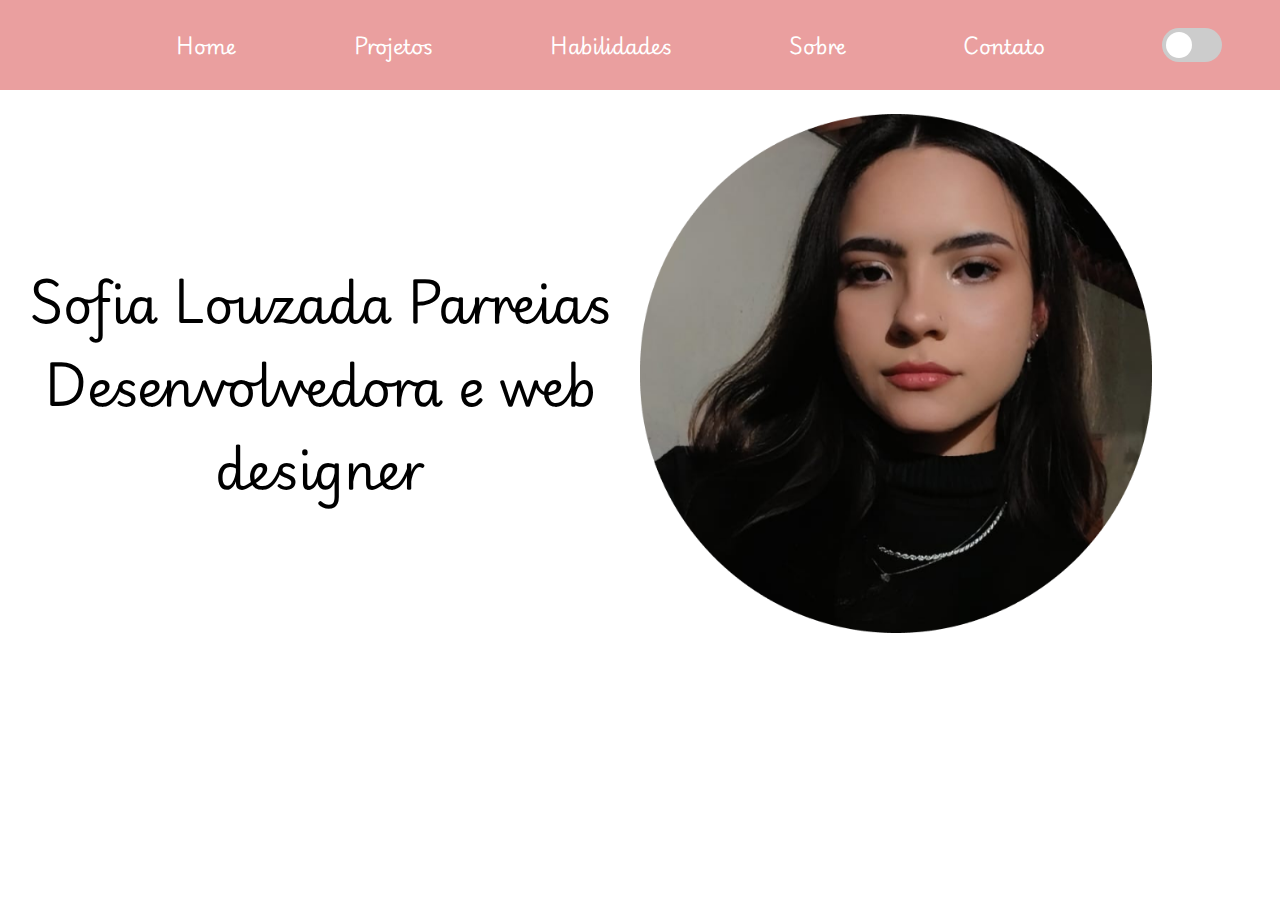
<file: index.html>
<!DOCTYPE html>
<html lang="en">

<head>
    <meta charset="UTF-8">
    <meta name="viewport" content="width=device-width, initial-scale=1.0">
    <title>Portfolio</title>
    <link rel="stylesheet" href="style.css">
    <link rel="preconnect" href="https://fonts.googleapis.com">
    <link rel="preconnect" href="https://fonts.gstatic.com" crossorigin>
    <link href="https://fonts.googleapis.com/css2?family=Playwrite+GB+S:ital,wght@0,100..400;1,100..400&display=swap"
        rel="stylesheet">
</head>

<body class="">
    <header id="comp">
        <div></div>
        <div><a href="index.html">Home</a></div>
        <div><a href="projetos.html">Projetos</a></div>
        <div><a href="habilidades.html">Habilidades</a></div>
        <div><a href="sobre.html">Sobre</a></div>
        <div><a href="contato.html">Contato</a></div>
        <label class="switch">
            <input type="checkbox">
            <span class="slider round" id="muda"></span>
        </label>
    </header>
    <header id="mobile">
        <div class="dropdown">
            <svg xmlns="http://www.w3.org/2000/svg" height="32" width="28" viewBox="0 0 448 512"
                onclick="menususpenso()" class="dropbtn">
                <path fill="#ffffff"
                    d="M0 96C0 78.3 14.3 64 32 64l384 0c17.7 0 32 14.3 32 32s-14.3 32-32 32L32 128C14.3 128 0 113.7 0 96zM0 256c0-17.7 14.3-32 32-32l384 0c17.7 0 32 14.3 32 32s-14.3 32-32 32L32 288c-17.7 0-32-14.3-32-32zM448 416c0 17.7-14.3 32-32 32L32 448c-17.7 0-32-14.3-32-32s14.3-32 32-32l384 0c17.7 0 32 14.3 32 32z" />
            </svg>
            <div id="myDropdown" class="dropdown-content">
                <a href="index.html">Home</a>
                <a href="projetos.html">Projetos</a>
                <a href="habilidades.html">Habilidades</a>
                <a href="sobre.html">Sobre</a>
                <a href="contato.html">Contato</a>
            </div>

        </div>
        <label class="switch">
            <input type="checkbox">
            <span class="slider round" id="muda2"></span>
        </label>
        
    </header>
    <div id="meio">
        <div>Sofia Louzada Parreias<br>Desenvolvedora e web designer</div>
        <div class="imagem"><img src="sofiafoto.png"></div>
    </div>
    <div id="meio2">
        <h1>Sofia Louzada Parreias</h1>
        <div id="barra"></div>
        <h3 id="dev">Desenvolvedora e web designer</h3>
        <div id="sobrecontato">SOBRE/CONTATO</div>
        <div class="imagem"><img src="sofiafoto.png"></div>
    </div>
    <script src="script.js"></script>
</body>

</html>
</file>
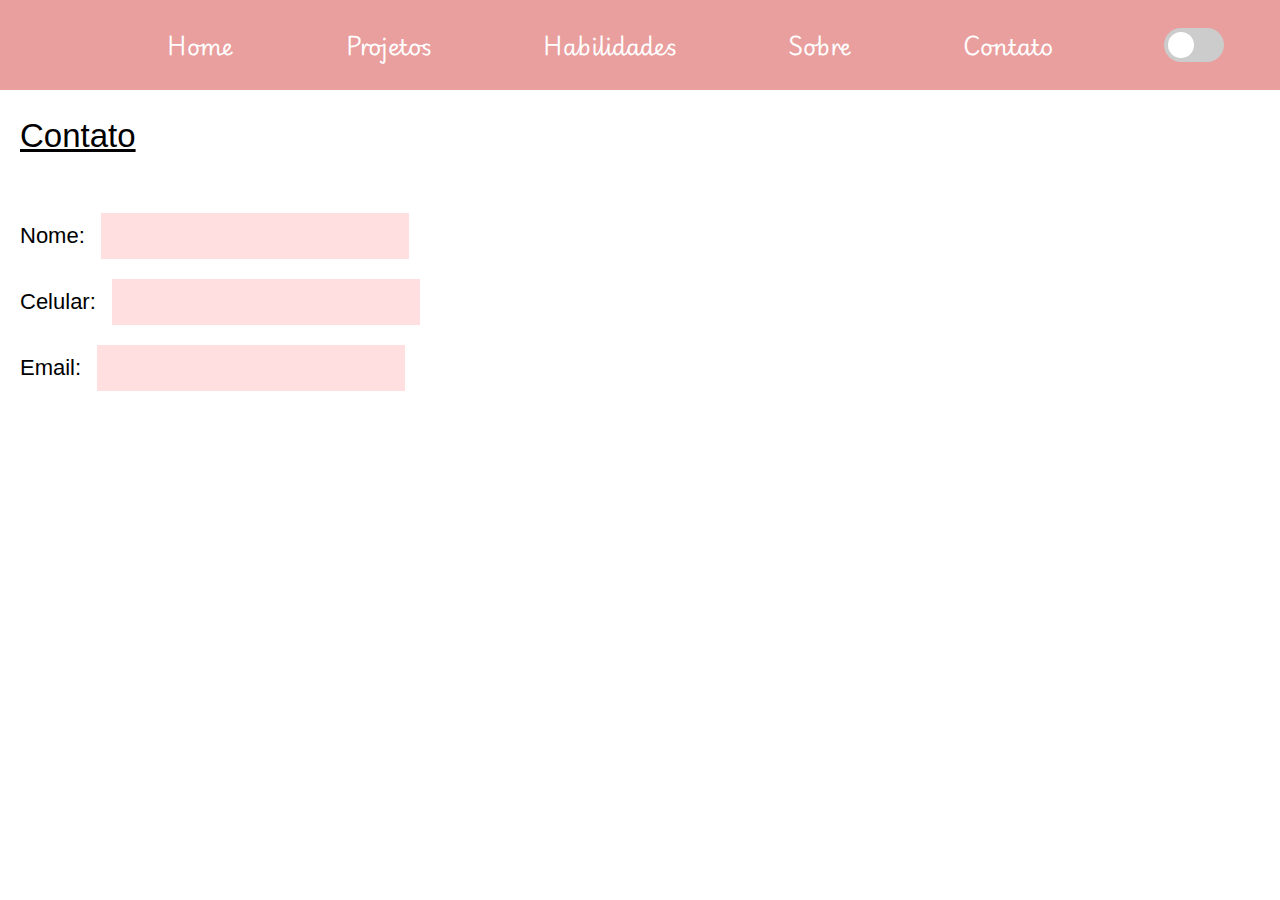
<file: contato.html>
<!DOCTYPE html>
<html lang="en">

<head>
    <meta charset="UTF-8">
    <meta name="viewport" content="width=device-width, initial-scale=1.0">
    <title>Portfolio</title>
    <link rel="stylesheet" href="style.css">
    <link rel="stylesheet" href="contato.css">
    <link rel="preconnect" href="https://fonts.googleapis.com">
    <link rel="preconnect" href="https://fonts.gstatic.com" crossorigin>
    <link href="https://fonts.googleapis.com/css2?family=Playwrite+GB+S:ital,wght@0,100..400;1,100..400&display=swap"
        rel="stylesheet">
</head>

<body class="">
    <header id="comp">
        <div></div>
        <div><a href="index.html">Home</a></div>
        <div><a href="projetos.html">Projetos</a></div>
        <div><a href="habilidades.html">Habilidades</a></div>
        <div><a href="sobre.html">Sobre</a></div>
        <div><a href="contato.html">Contato</a></div>
        <label class="switch">
            <input type="checkbox">
            <span class="slider round" id="muda"></span>
        </label>
    </header>
    <header id="mobile">
        <div class="dropdown">
            <svg xmlns="http://www.w3.org/2000/svg" height="32" width="28" viewBox="0 0 448 512"
                onclick="menususpenso()" class="dropbtn">
                <path fill="#ffffff"
                    d="M0 96C0 78.3 14.3 64 32 64l384 0c17.7 0 32 14.3 32 32s-14.3 32-32 32L32 128C14.3 128 0 113.7 0 96zM0 256c0-17.7 14.3-32 32-32l384 0c17.7 0 32 14.3 32 32s-14.3 32-32 32L32 288c-17.7 0-32-14.3-32-32zM448 416c0 17.7-14.3 32-32 32L32 448c-17.7 0-32-14.3-32-32s14.3-32 32-32l384 0c17.7 0 32 14.3 32 32z" />
            </svg>
            <div id="myDropdown" class="dropdown-content">
                <a href="index.html">Home</a>
                <a href="projetos.html">Projetos</a>
                <a href="habilidades.html">Habilidades</a>
                <a href="sobre.html">Sobre</a>
                <a href="contato.html">Contato</a>
            </div>

        </div>
        <label class="switch">
            <input type="checkbox">
            <span class="slider round" id="muda2"></span>
        </label>
    </header>
    <div id="meio5">
        <h2 id="titulo">Contato</h2>
        <div>
            <form>
                <div>Nome: <input type="text"></div>
                <div>Celular: <input type="text"></div>
                <div>Email: <input type="text"></div>
            </form>
        </div>
    </div>
    <script src="script.js"></script>
</body>

</html>
</file>
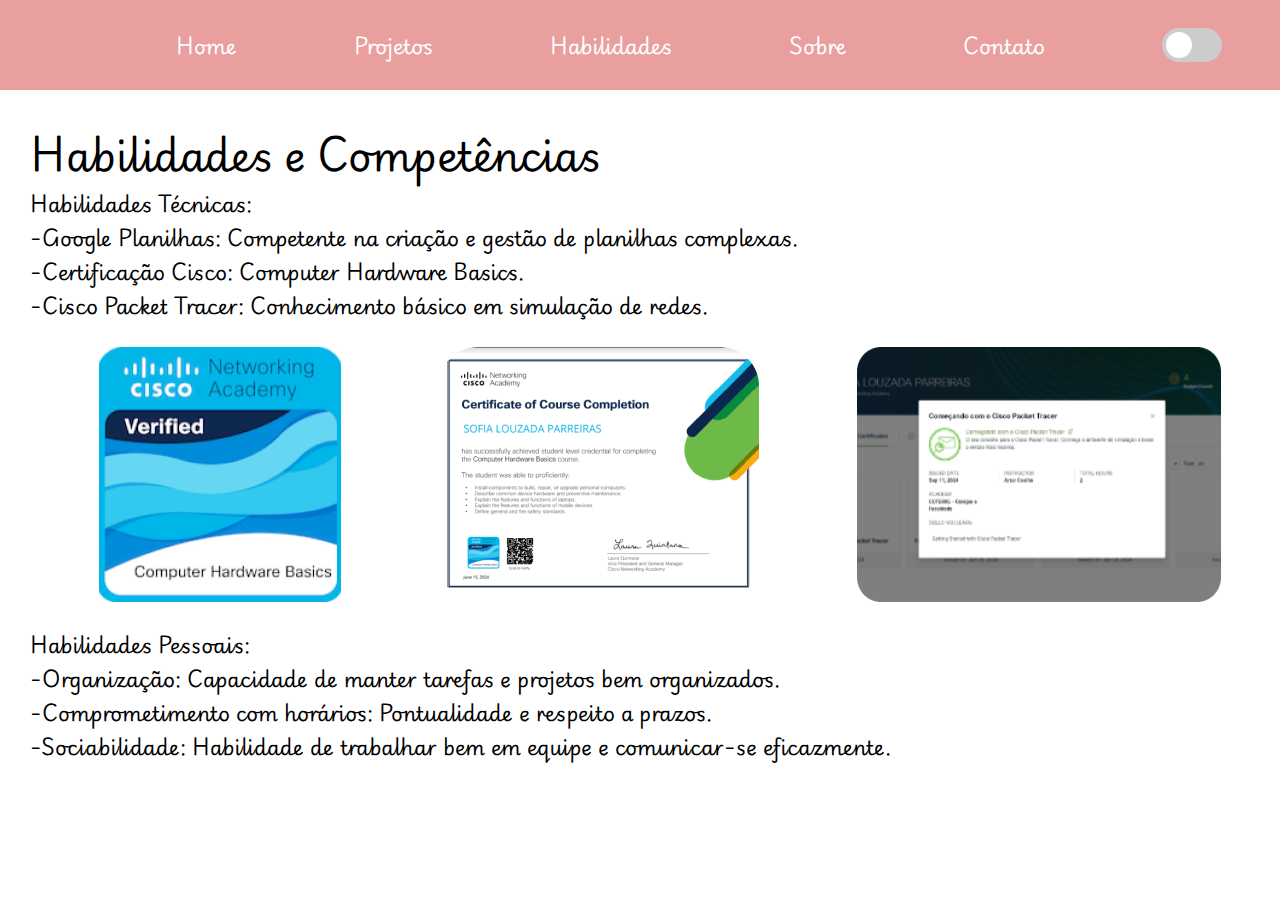
<file: habilidades.html>
<!DOCTYPE html>
<html lang="en">

<head>
    <meta charset="UTF-8">
    <meta name="viewport" content="width=device-width, initial-scale=1.0">
    <title>Portfolio</title>
    <link rel="stylesheet" href="habilidades.css">
    <link rel="stylesheet" href="style.css">
    <link rel="preconnect" href="https://fonts.googleapis.com">
    <link rel="preconnect" href="https://fonts.gstatic.com" crossorigin>
    <link href="https://fonts.googleapis.com/css2?family=Playwrite+GB+S:ital,wght@0,100..400;1,100..400&display=swap"
        rel="stylesheet">
</head>

<body>
    <header id="comp">
        <div></div>
        <div><a href="index.html">Home</a></div>
        <div><a href="projetos.html">Projetos</a></div>
        <div><a href="habilidades.html">Habilidades</a></div>
        <div><a href="sobre.html">Sobre</a></div>
        <div><a href="contato.html">Contato</a></div>
        <label class="switch">
            <input type="checkbox">
            <span class="slider round" id="muda"></span>
        </label>
    </header>
    <header id="mobile">
        <div class="dropdown">
            <svg xmlns="http://www.w3.org/2000/svg" height="32" width="28" viewBox="0 0 448 512"
                onclick="menususpenso()" class="dropbtn">
                <path fill="#ffffff"
                    d="M0 96C0 78.3 14.3 64 32 64l384 0c17.7 0 32 14.3 32 32s-14.3 32-32 32L32 128C14.3 128 0 113.7 0 96zM0 256c0-17.7 14.3-32 32-32l384 0c17.7 0 32 14.3 32 32s-14.3 32-32 32L32 288c-17.7 0-32-14.3-32-32zM448 416c0 17.7-14.3 32-32 32L32 448c-17.7 0-32-14.3-32-32s14.3-32 32-32l384 0c17.7 0 32 14.3 32 32z" />
            </svg>
            <div id="myDropdown" class="dropdown-content">
                <a href="index.html">Home</a>
                <a href="projetos.html">Projetos</a>
                <a href="habilidades.html">Habilidades</a>
                <a href="sobre.html">Sobre</a>
                <a href="contato.html">Contato</a>
            </div>

        </div>
        <label class="switch">
            <input type="checkbox">
            <span class="slider round" id="muda2"></span>
        </label>
        
    </header>
    <div id="meio3">
        <div class="titulo">Habilidades e Competências</div>
        <div class="texto"> <b>Habilidades Técnicas: </b><br>
            -Google Planilhas: Competente na criação e gestão de planilhas complexas. <br>
            -Certificação Cisco: Computer Hardware Basics. <br>
            -Cisco Packet Tracer: Conhecimento básico em simulação de redes.
        </div>
        <div class="badges"><br>
            <img src="computer-hardware-basics 1.png"><br><br>
            <img src="image 2 (2).png"><br><br>
            <img src="image 1 (1).png">
        </div>
        <div class="texto"> <b>Habilidades Pessoais:</b> <br>
            -Organização: Capacidade de manter tarefas e projetos bem organizados. <br>
            -Comprometimento com horários: Pontualidade e respeito a prazos. <br>
            -Sociabilidade: Habilidade de trabalhar bem em equipe e comunicar-se eficazmente.
        </div>
    </div>
    <script src="script.js"></script>
</body>

</html>
</file>
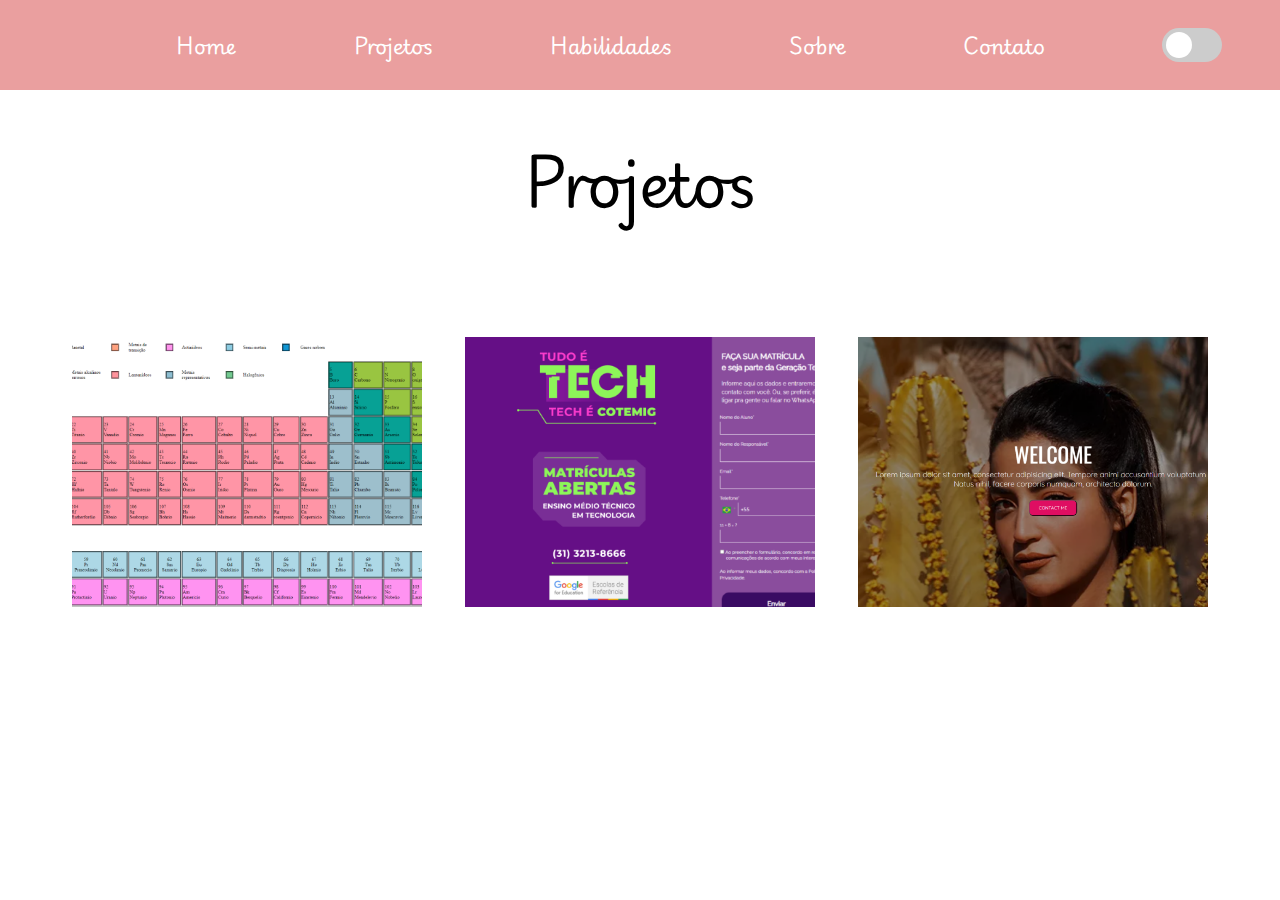
<file: projetos.html>
<!DOCTYPE html>
<html lang="en">

<head>
    <meta charset="UTF-8">
    <meta name="viewport" content="width=device-width, initial-scale=1.0">
    <title>Portfolio</title>
    <link rel="stylesheet" href="projetos.css">
    <link rel="stylesheet" href="style.css">
    <link rel="preconnect" href="https://fonts.googleapis.com">
    <link rel="preconnect" href="https://fonts.gstatic.com" crossorigin>
    <link href="https://fonts.googleapis.com/css2?family=Playwrite+GB+S:ital,wght@0,100..400;1,100..400&display=swap"
        rel="stylesheet">
</head>

<body>
    <header id="comp">
        <div></div>
        <div><a href="index.html">Home</a></div>
        <div><a href="projetos.html">Projetos</a></div>
        <div><a href="habilidades.html">Habilidades</a></div>
        <div><a href="sobre.html">Sobre</a></div>
        <div><a href="contato.html">Contato</a></div>
        <label class="switch">
            <input type="checkbox">
            <span class="slider round" id="muda"></span>
        </label>
    </header>
    <header id="mobile">
        <div class="dropdown">
            <svg xmlns="http://www.w3.org/2000/svg" height="32" width="28" viewBox="0 0 448 512"
                onclick="menususpenso()" class="dropbtn">
                <path fill="#ffffff"
                    d="M0 96C0 78.3 14.3 64 32 64l384 0c17.7 0 32 14.3 32 32s-14.3 32-32 32L32 128C14.3 128 0 113.7 0 96zM0 256c0-17.7 14.3-32 32-32l384 0c17.7 0 32 14.3 32 32s-14.3 32-32 32L32 288c-17.7 0-32-14.3-32-32zM448 416c0 17.7-14.3 32-32 32L32 448c-17.7 0-32-14.3-32-32s14.3-32 32-32l384 0c17.7 0 32 14.3 32 32z" />
            </svg>
            <div id="myDropdown" class="dropdown-content">
                <a href="index.html">Home</a>
                <a href="projetos.html">Projetos</a>
                <a href="habilidades.html">Habilidades</a>
                <a href="sobre.html">Sobre</a>
                <a href="contato.html">Contato</a>
            </div>

        </div>
        <label class="switch">
            <input type="checkbox">
            <span class="slider round" id="muda2"></span>
        </label>
        
    </header>
    <div id="projetos">
                <div class="titulo">
                    <h1>Projetos</h1>
                </div>
                <div class="quadros">
                    <div class="quadro"><img src="image 3 (2).png" height="400px"></div>
                    <div class="quadro"><img src="image 4 (1).png" height="400px"></div>
                    <div class="quadro"><img src="image 5 (1).png" height="400px"></div>
                </div>
                </div>
                <script src="script.js"></script>
</body>

</html>
</file>
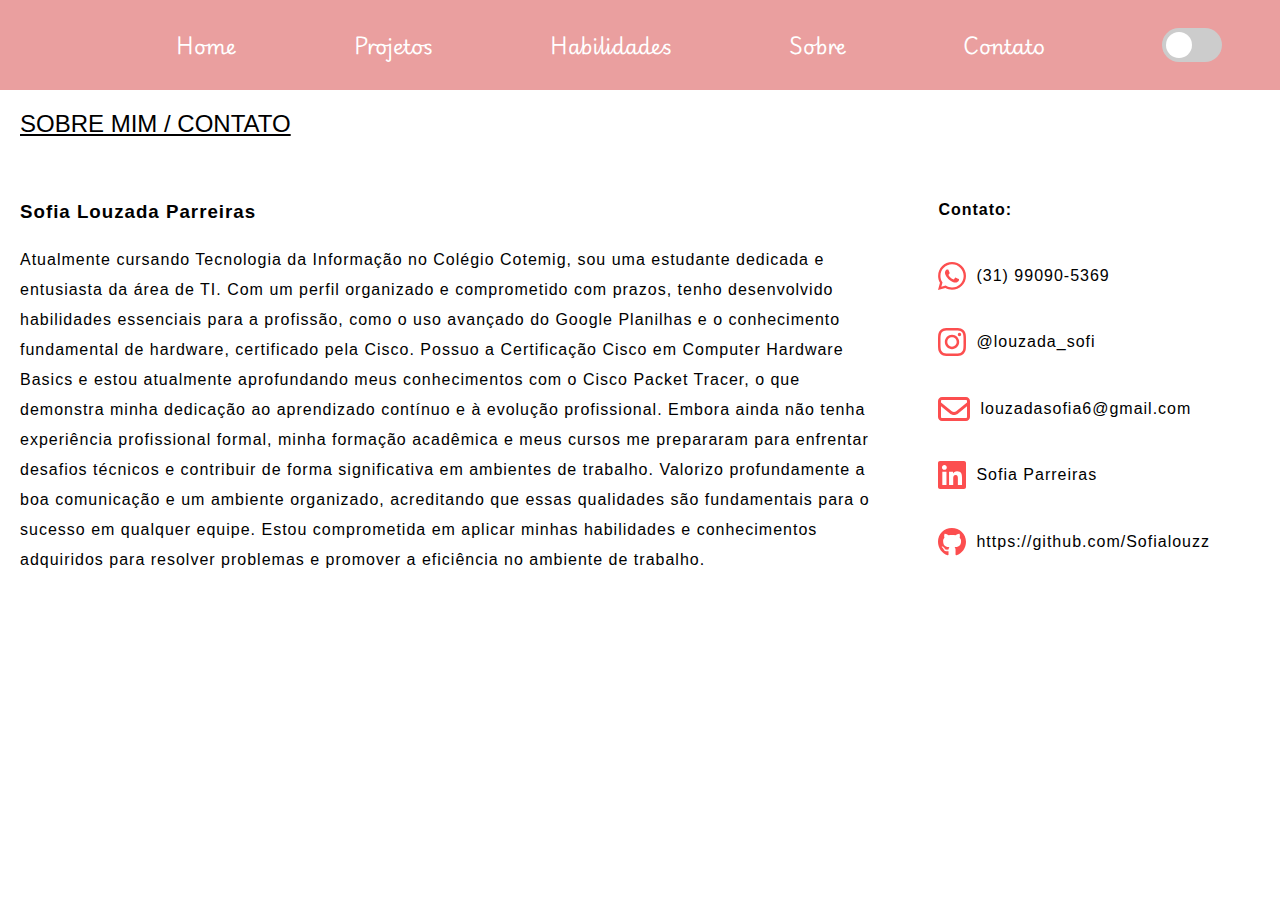
<file: sobre.html>
<!DOCTYPE html>
<html lang="en">

<head>
    <meta charset="UTF-8">
    <meta name="viewport" content="width=device-width, initial-scale=1.0">
    <title>Portfolio</title>
    <link rel="stylesheet" href="style.css">
    <link rel="stylesheet" href="sobre.css">
    <link rel="preconnect" href="https://fonts.googleapis.com">
    <link rel="preconnect" href="https://fonts.gstatic.com" crossorigin>
    <link href="https://fonts.googleapis.com/css2?family=Playwrite+GB+S:ital,wght@0,100..400;1,100..400&display=swap"
        rel="stylesheet">
</head>

<body class="">
    <header id="comp">
        <div></div>
        <div><a href="index.html">Home</a></div>
        <div><a href="projetos.html">Projetos</a></div>
        <div><a href="habilidades.html">Habilidades</a></div>
        <div><a href="sobre.html">Sobre</a></div>
        <div><a href="contato.html">Contato</a></div>
        <label class="switch">
            <input type="checkbox">
            <span class="slider round" id="muda"></span>
        </label>
    </header>
    <header id="mobile">
        <div class="dropdown">
            <svg xmlns="http://www.w3.org/2000/svg" height="32" width="28" viewBox="0 0 448 512"
                onclick="menususpenso()" class="dropbtn">
                <path fill="#ffffff"
                    d="M0 96C0 78.3 14.3 64 32 64l384 0c17.7 0 32 14.3 32 32s-14.3 32-32 32L32 128C14.3 128 0 113.7 0 96zM0 256c0-17.7 14.3-32 32-32l384 0c17.7 0 32 14.3 32 32s-14.3 32-32 32L32 288c-17.7 0-32-14.3-32-32zM448 416c0 17.7-14.3 32-32 32L32 448c-17.7 0-32-14.3-32-32s14.3-32 32-32l384 0c17.7 0 32 14.3 32 32z" />
            </svg>
            <div id="myDropdown" class="dropdown-content">
                <a href="index.html">Home</a>
                <a href="projetos.html">Projetos</a>
                <a href="habilidades.html">Habilidades</a>
                <a href="sobre.html">Sobre</a>
                <a href="contato.html">Contato</a>
            </div>

        </div>
        <label class="switch">
            <input type="checkbox">
            <span class="slider round" id="muda2"></span>
        </label>
        
    </header>
    <div id="meio4">
        <div><h2>SOBRE MIM / CONTATO</h2></div>
        <div class="itens">
            <div class="item"><div><h3>Sofia Louzada Parreiras</h3s></div>
            Atualmente cursando Tecnologia da Informação no Colégio Cotemig, sou uma estudante dedicada e entusiasta da área de TI. Com um perfil organizado e comprometido com prazos, tenho desenvolvido habilidades essenciais para a profissão, como o uso avançado do Google Planilhas e o conhecimento fundamental de hardware, certificado pela Cisco.
            Possuo a Certificação Cisco em Computer Hardware Basics e estou atualmente aprofundando meus conhecimentos com o Cisco Packet Tracer, o que demonstra minha dedicação ao aprendizado contínuo e à evolução profissional. Embora ainda não tenha experiência profissional formal, minha formação acadêmica e meus cursos me prepararam para enfrentar desafios técnicos e contribuir de forma significativa em ambientes de trabalho.
            Valorizo profundamente a boa comunicação e um ambiente organizado, acreditando que essas qualidades são fundamentais para o sucesso em qualquer equipe. Estou comprometida em aplicar minhas habilidades e conhecimentos adquiridos para resolver problemas e promover a eficiência no ambiente de trabalho.
            </div>
            <div class="item cont">
                <div><b>Contato:</b></div>
                <div class="icone"><svg xmlns="http://www.w3.org/2000/svg" height="32" width="28" viewBox="0 0 448 512"><!--!Font Awesome Free 6.6.0 by @fontawesome - https://fontawesome.com License - https://fontawesome.com/license/free Copyright 2024 Fonticons, Inc.--><path fill="#fc4e4f" d="M380.9 97.1C339 55.1 283.2 32 223.9 32c-122.4 0-222 99.6-222 222 0 39.1 10.2 77.3 29.6 111L0 480l117.7-30.9c32.4 17.7 68.9 27 106.1 27h.1c122.3 0 224.1-99.6 224.1-222 0-59.3-25.2-115-67.1-157zm-157 341.6c-33.2 0-65.7-8.9-94-25.7l-6.7-4-69.8 18.3L72 359.2l-4.4-7c-18.5-29.4-28.2-63.3-28.2-98.2 0-101.7 82.8-184.5 184.6-184.5 49.3 0 95.6 19.2 130.4 54.1 34.8 34.9 56.2 81.2 56.1 130.5 0 101.8-84.9 184.6-186.6 184.6zm101.2-138.2c-5.5-2.8-32.8-16.2-37.9-18-5.1-1.9-8.8-2.8-12.5 2.8-3.7 5.6-14.3 18-17.6 21.8-3.2 3.7-6.5 4.2-12 1.4-32.6-16.3-54-29.1-75.5-66-5.7-9.8 5.7-9.1 16.3-30.3 1.8-3.7 .9-6.9-.5-9.7-1.4-2.8-12.5-30.1-17.1-41.2-4.5-10.8-9.1-9.3-12.5-9.5-3.2-.2-6.9-.2-10.6-.2-3.7 0-9.7 1.4-14.8 6.9-5.1 5.6-19.4 19-19.4 46.3 0 27.3 19.9 53.7 22.6 57.4 2.8 3.7 39.1 59.7 94.8 83.8 35.2 15.2 49 16.5 66.6 13.9 10.7-1.6 32.8-13.4 37.4-26.4 4.6-13 4.6-24.1 3.2-26.4-1.3-2.5-5-3.9-10.5-6.6z"/></svg>(31) 99090-5369
                </div>
                <div class="icone"><svg xmlns="http://www.w3.org/2000/svg" height="32" width="28" viewBox="0 0 448 512"><!--!Font Awesome Free 6.6.0 by @fontawesome - https://fontawesome.com License - https://fontawesome.com/license/free Copyright 2024 Fonticons, Inc.--><path fill="#fc4e4f" d="M224.1 141c-63.6 0-114.9 51.3-114.9 114.9s51.3 114.9 114.9 114.9S339 319.5 339 255.9 287.7 141 224.1 141zm0 189.6c-41.1 0-74.7-33.5-74.7-74.7s33.5-74.7 74.7-74.7 74.7 33.5 74.7 74.7-33.6 74.7-74.7 74.7zm146.4-194.3c0 14.9-12 26.8-26.8 26.8-14.9 0-26.8-12-26.8-26.8s12-26.8 26.8-26.8 26.8 12 26.8 26.8zm76.1 27.2c-1.7-35.9-9.9-67.7-36.2-93.9-26.2-26.2-58-34.4-93.9-36.2-37-2.1-147.9-2.1-184.9 0-35.8 1.7-67.6 9.9-93.9 36.1s-34.4 58-36.2 93.9c-2.1 37-2.1 147.9 0 184.9 1.7 35.9 9.9 67.7 36.2 93.9s58 34.4 93.9 36.2c37 2.1 147.9 2.1 184.9 0 35.9-1.7 67.7-9.9 93.9-36.2 26.2-26.2 34.4-58 36.2-93.9 2.1-37 2.1-147.8 0-184.8zM398.8 388c-7.8 19.6-22.9 34.7-42.6 42.6-29.5 11.7-99.5 9-132.1 9s-102.7 2.6-132.1-9c-19.6-7.8-34.7-22.9-42.6-42.6-11.7-29.5-9-99.5-9-132.1s-2.6-102.7 9-132.1c7.8-19.6 22.9-34.7 42.6-42.6 29.5-11.7 99.5-9 132.1-9s102.7-2.6 132.1 9c19.6 7.8 34.7 22.9 42.6 42.6 11.7 29.5 9 99.5 9 132.1s2.7 102.7-9 132.1z"/></svg>@louzada_sofi</div>
                <div class="icone"><svg xmlns="http://www.w3.org/2000/svg" height="32" width="32" viewBox="0 0 512 512"><!--!Font Awesome Free 6.6.0 by @fontawesome - https://fontawesome.com License - https://fontawesome.com/license/free Copyright 2024 Fonticons, Inc.--><path fill="#fc4e4f" d="M64 112c-8.8 0-16 7.2-16 16l0 22.1L220.5 291.7c20.7 17 50.4 17 71.1 0L464 150.1l0-22.1c0-8.8-7.2-16-16-16L64 112zM48 212.2L48 384c0 8.8 7.2 16 16 16l384 0c8.8 0 16-7.2 16-16l0-171.8L322 328.8c-38.4 31.5-93.7 31.5-132 0L48 212.2zM0 128C0 92.7 28.7 64 64 64l384 0c35.3 0 64 28.7 64 64l0 256c0 35.3-28.7 64-64 64L64 448c-35.3 0-64-28.7-64-64L0 128z"/></svg>louzadasofia6@gmail.com</div>
                <div class="icone"><svg xmlns="http://www.w3.org/2000/svg" height="32" width="28" viewBox="0 0 448 512"><!--!Font Awesome Free 6.6.0 by @fontawesome - https://fontawesome.com License - https://fontawesome.com/license/free Copyright 2024 Fonticons, Inc.--><path fill="#fc4e4f" d="M416 32H31.9C14.3 32 0 46.5 0 64.3v383.4C0 465.5 14.3 480 31.9 480H416c17.6 0 32-14.5 32-32.3V64.3c0-17.8-14.4-32.3-32-32.3zM135.4 416H69V202.2h66.5V416zm-33.2-243c-21.3 0-38.5-17.3-38.5-38.5S80.9 96 102.2 96c21.2 0 38.5 17.3 38.5 38.5 0 21.3-17.2 38.5-38.5 38.5zm282.1 243h-66.4V312c0-24.8-.5-56.7-34.5-56.7-34.6 0-39.9 27-39.9 54.9V416h-66.4V202.2h63.7v29.2h.9c8.9-16.8 30.6-34.5 62.9-34.5 67.2 0 79.7 44.3 79.7 101.9V416z"/></svg>Sofia Parreiras</div>
                <div class="icone"><svg xmlns="http://www.w3.org/2000/svg" height="32" width="28" viewBox="0 0 496 512"><!--!Font Awesome Free 6.6.0 by @fontawesome - https://fontawesome.com License - https://fontawesome.com/license/free Copyright 2024 Fonticons, Inc.--><path fill="#fc4e4f" d="M165.9 397.4c0 2-2.3 3.6-5.2 3.6-3.3 .3-5.6-1.3-5.6-3.6 0-2 2.3-3.6 5.2-3.6 3-.3 5.6 1.3 5.6 3.6zm-31.1-4.5c-.7 2 1.3 4.3 4.3 4.9 2.6 1 5.6 0 6.2-2s-1.3-4.3-4.3-5.2c-2.6-.7-5.5 .3-6.2 2.3zm44.2-1.7c-2.9 .7-4.9 2.6-4.6 4.9 .3 2 2.9 3.3 5.9 2.6 2.9-.7 4.9-2.6 4.6-4.6-.3-1.9-3-3.2-5.9-2.9zM244.8 8C106.1 8 0 113.3 0 252c0 110.9 69.8 205.8 169.5 239.2 12.8 2.3 17.3-5.6 17.3-12.1 0-6.2-.3-40.4-.3-61.4 0 0-70 15-84.7-29.8 0 0-11.4-29.1-27.8-36.6 0 0-22.9-15.7 1.6-15.4 0 0 24.9 2 38.6 25.8 21.9 38.6 58.6 27.5 72.9 20.9 2.3-16 8.8-27.1 16-33.7-55.9-6.2-112.3-14.3-112.3-110.5 0-27.5 7.6-41.3 23.6-58.9-2.6-6.5-11.1-33.3 2.6-67.9 20.9-6.5 69 27 69 27 20-5.6 41.5-8.5 62.8-8.5s42.8 2.9 62.8 8.5c0 0 48.1-33.6 69-27 13.7 34.7 5.2 61.4 2.6 67.9 16 17.7 25.8 31.5 25.8 58.9 0 96.5-58.9 104.2-114.8 110.5 9.2 7.9 17 22.9 17 46.4 0 33.7-.3 75.4-.3 83.6 0 6.5 4.6 14.4 17.3 12.1C428.2 457.8 496 362.9 496 252 496 113.3 383.5 8 244.8 8zM97.2 352.9c-1.3 1-1 3.3 .7 5.2 1.6 1.6 3.9 2.3 5.2 1 1.3-1 1-3.3-.7-5.2-1.6-1.6-3.9-2.3-5.2-1zm-10.8-8.1c-.7 1.3 .3 2.9 2.3 3.9 1.6 1 3.6 .7 4.3-.7 .7-1.3-.3-2.9-2.3-3.9-2-.6-3.6-.3-4.3 .7zm32.4 35.6c-1.6 1.3-1 4.3 1.3 6.2 2.3 2.3 5.2 2.6 6.5 1 1.3-1.3 .7-4.3-1.3-6.2-2.2-2.3-5.2-2.6-6.5-1zm-11.4-14.7c-1.6 1-1.6 3.6 0 5.9 1.6 2.3 4.3 3.3 5.6 2.3 1.6-1.3 1.6-3.9 0-6.2-1.4-2.3-4-3.3-5.6-2z"/></svg>https://github.com/Sofialouzz</div>
            </div>
        </div>
    </div>
    <script src="script.js"></script>
</body>

</html>
</file>
<file: style.css>
body{
    width: 100%;
    height: 100vh;
    margin: 0;
    padding: 0;
}
header{
    height: 10vh;
    align-items: center;
    background-color: rgba(234, 159, 159, 1);
    text-align: center;
    font-size: 20px;
    font-family: "Playwrite GB S";
}

#meio {
    display: grid;
    grid-template-columns: 1fr 1fr;
    width: 100%;
    height: 90hv;

    align-items: center;
    text-align: center;
    font-family: "Playwrite GB S";
    
    font-size: 50px;

    margin-top: 24px;
}

#meio .imagem {

    width: 80%;
} 

#meio div img {
    width: 100%;
}

#meio2 {
display: none;
flex-direction: column;
align-items: center;


}

#meio2 .imagem {

    width: 80%;
}

#meio2 div img 
{
    width: 100%;
}

#barra {height: 8px; width: 75%; background-color: rgba(234, 159, 159, 1);}

#mobile {
    display: none;
    padding: 24px 0px;
}

#comp {
display:flex;
justify-content: space-around;
}

#comp div a {
    text-decoration: none;
    color: white;
}

.dropbtn {
    padding: 16px;
    border: none;
    cursor: pointer;
    width: 40px;
}

.dark-mode {
    background-color: #000;
    color: #FFF;
}

.dropbtn:hover,
.dropbtn:focus {
    fill: #000000;
}

.dropdown {
    position: relative;
    display: inline-block;
}

.dropdown-content {
    font-family: Arial, Helvetica, sans-serif;
    display: none;
    position: absolute;
    background-color: rgb(194, 130, 130);
    min-width: 160px;
    box-shadow: 0px 8px 16px 0px rgba(0, 0, 0, 0.2);
    z-index: 1;
    left: 10px;
}

.dropdown-content a {
    color: white;
    padding: 12px 16px;
    text-decoration: none;
    display: block;
}

.dropdown-content a:hover {
    background-color: #d1d1d136;
}

.show {
    display: block;
}

.switch {
    position: relative;
    display: inline-block;
    width: 60px;
    height: 34px;
}

#sobrecontato {
    padding-top: 10px;
    padding-bottom: 10px;
    padding-left: 50px;
    padding-right: 50px;
    background-color: rgba(234, 159, 159, 1);
    border-radius: 50%;
    margin-bottom: 21px;
}

.switch input {
    opacity: 0;
    width: 0;
    height: 0;
}

.slider {
    position: absolute;
    cursor: pointer;
    top: 0;
    left: 0;
    right: 0;
    bottom: 0;
    background-color: #ccc;
    -webkit-transition: .4s;
    transition: .4s;
}

.slider:before {
    position: absolute;
    content: "";
    height: 26px;
    width: 26px;
    left: 4px;
    bottom: 4px;
    background-color: white;
    -webkit-transition: .4s;
    transition: .4s;
}

input:checked+.slider {
    background-color: #ff9ccd;
}

input:focus+.slider {
    box-shadow: 0 0 1px #ffc1f5;
}

input:checked+.slider:before {
    -webkit-transform: translateX(26px);
    -ms-transform: translateX(26px);
    transform: translateX(26px);
}

.slider.round {
    border-radius: 34px;
}

.slider.round:before {
    border-radius: 50%;
}

@media (max-width: 1080px) {
    #meio {
        display: none;
    }

    #meio2 {
        display: flex;
        justify-content: flex-start;
    }

    #mobile {
        display: flex;
        align-items: center;
        height: 4vh;
    }

    #comp {
        display: none;
    }

    .badges {
        justify-content: center;
    }

    .itens {
        flex-direction: column;
    }
}
</file>
<file: contato.css>
input {
    background-color: rgba(255, 223, 224, 1);
    border: none;
    margin: 10px;
    font-size: 22px;
    padding: 10px;
}

div {
    font-size: 22px;
}

form {
    padding: 20px;
}

#titulo {
    padding: 0px 20px;
}

h2 {
    text-decoration: underline;
    font-weight: 500;
}

#meio5 {
    font-family: Arial, Helvetica, sans-serif;
}
</file>
<file: habilidades.css>
body{
    width: 100%;
    height: 100vh;
    margin: 0;
    padding: 0;
}
#meio3{
    display: flex;
    flex-direction: column;
    padding: 30px;
}
.titulo{
    font-size: 40px;
    font-family: "Playwrite GB S";
}
.texto{
    font-size: 20px;
    font-family: "Playwrite GB S";
}

.badges {
    display: flex;
    flex-wrap: wrap;
    margin: 15px 0px;
    justify-content: space-around;
}

.badges img {
    margin: 10px;
}
</file>
<file: projetos.css>
body{
    margin: 0;
    padding: 0;
}
#projetos {
    text-align: center;
    font-size: 30px;
    font-family: "Playwrite GB S";
}
.quadros{
    display: flex;
    flex-wrap: wrap;
    justify-content: space-around;
    padding: 4%;
}

.titulo {
    text-align: center;
}

.quadro {
    width: 350px;
    height: 30vh;
    margin: 15px;
}

.quadro img {
    width: 100%;
    height: 100%;
    object-fit: cover;
}
</file>
<file: sobre.css>
.itens {
    padding: 20px;
    display: flex;
}

.itens .item {
    display: flex;
    flex-direction: column;
    font-family: Arial, Helvetica, sans-serif;
    letter-spacing: 1px;
    line-height: 30px;
}

.icone {
    display: flex;
    align-items: center;
}

svg {
    margin-right: 10px;
}

.cont {
    align-items: flex-start;
    justify-content: space-around;
    margin: 0px 50px;
}

#meio4 div h2 {
    margin-left: 20px;
}

h2 {
    text-decoration: underline;
    font-weight: 500;
}

#meio4 {
    font-family: Arial, Helvetica, sans-serif;
}
</file>
